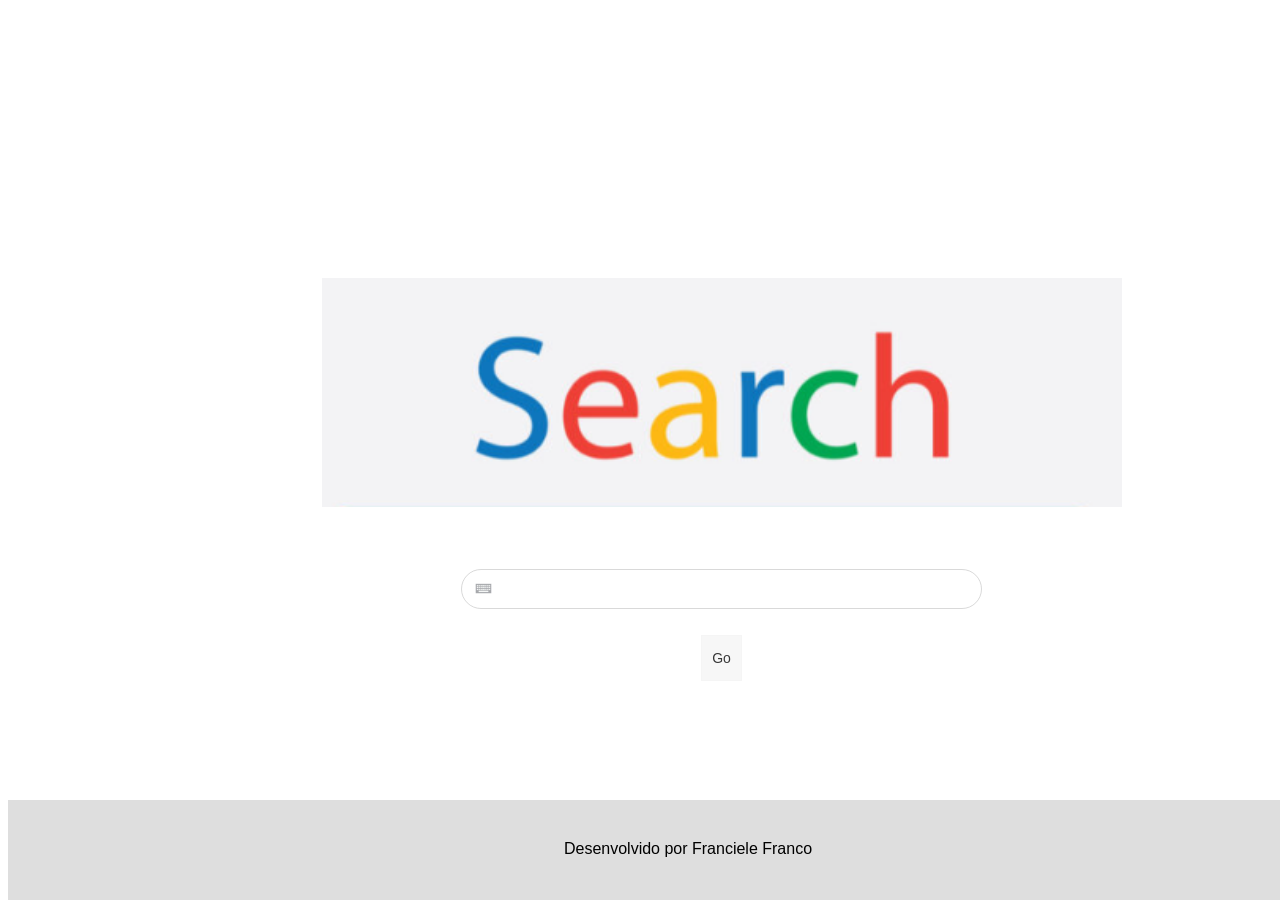
<file: index.html>
<!DOCTYPE html>
<html lang="en">

<head>
    <meta charset="UTF-8">
    <meta http-equiv="X-UA-Compatible" content="IE=edge">
    <meta name="viewport" content="width=device-width, initial-scale=1.0">
    <title>Primeira Página</title>
    <link rel="stylesheet" href="/style/style.css">
</head>

<body>
    

    <main>
        <div class="conteudo">
            <div class="linha">

                <!-- Div referente ao logo(imagem search) -->
                <div class="logo-search">
                    <img src="/imags/search.png" alt="Logo search">
                </div>

                <!-- BARRA DE PESQUISA -->
                <div class="barra-busca">
                    <div class="alinhar">
                        <div>
                            <label for="pesquisa"><img src="/imags/botaosearch.png" alt="Logo-Pesquisa"
                                    id="simbolo-pesquisa"></label>
                            <input type="text" name="pesquisa">
                        </div>
                    </div>
                </div>

                <!--CAIXINHA ABAIXO DA BARRA DE PESQUISA -->
                <div class="caixinha">
                    <div>
                        <p>Go</p>
                    </div>
                </div>
            </div>
        </div>
    </main>

    <footer>
        Desenvolvido por Franciele Franco
        <p id="creditos"></p>
    </footer>
</body>

</html>
</file>
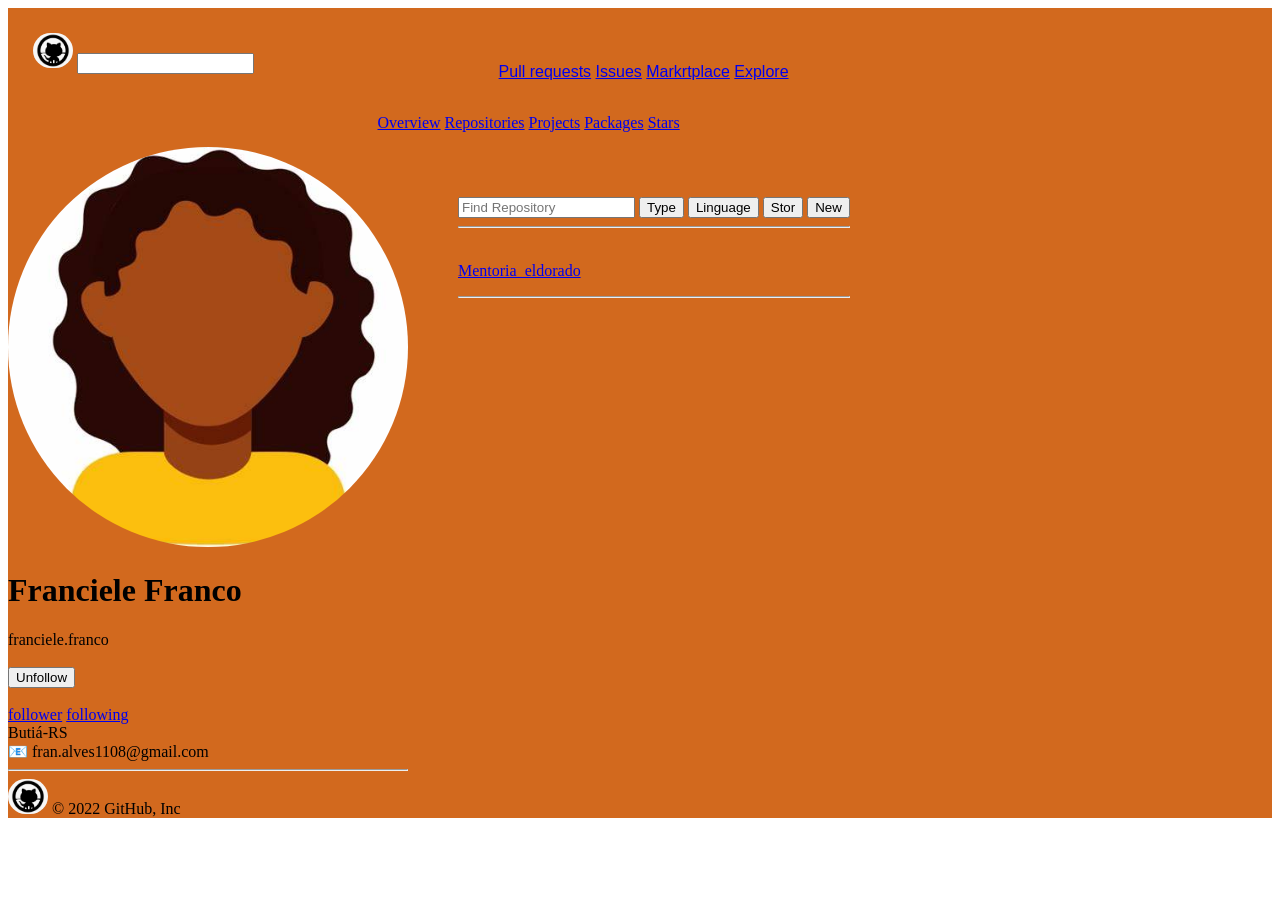
<file: git_clone.html>
<!DOCTYPE html>
<html lang="en">

<head>
    <meta charset="UTF-8">
    <meta http-equiv="X-UA-Compatible" content="IE=edge">
    <meta name="viewport" content="width=device-width, initial-scale=1.0">
    <link rel="stylesheet" href="/style/git_style.css">
    <title>Document</title>
</head>

<body>
    <header>
        <div class="git">
            <img class="logo_git" src="/imags/logo_git.png" alt="foto git">
            <input type="text" name="caixa1">
        </div>

        <div class="link_git">
            <a href="http://">Pull requests</a>
            <a href="http://">Issues</a>
            <a href="http://">Markrtplace</a>
            <a href="http://">Explore</a>
        </div>

    </header>
    <nav>
        <div class="link_nav">
            <a href="http://">Overview</a>
            <a href="http://">Repositories</a>
            <a href="http://">Projects</a>
            <a href="http://">Packages</a>
            <a href="http://">Stars</a>
        </div>
    </nav>

    <main>
        <div class="perfil">
            <img class="image_perfil" src="/imags/OIP.jpeg" alt="foto perfil">
            <h1><strong>Franciele Franco</strong></h1>
            franciele.franco
            <br>
            <br>
            <button>Unfollow</button>
            <br>
            <br>
            <a href="http://">follower</a>
            <a href="http://">following</a>
            <br>
            Butiá-RS
            <br>
            &#x1F4E7 fran.alves1108@gmail.com
            <hr>
        </div>

        <div class="repository">
            <div class="botoes">
                <input type="text" placeholder="Find Repository">
                <button>Type</button>
                <button>Linguage</button>
                <button>Stor</button>
                <button>New</button>
                <hr>
            </div>

            <p><a href="url">Mentoria_eldorado</a></p>
            <hr>
        </div>
    </main>

    <footer>
        <div class="link_footer">
            <img class="logo_git" src="/imags/logo_git.png" alt=""> &copy; 2022 GitHub, Inc
    </footer>

</body>

</html>
</file>
<file: style/style.css>
/* Configurações do html, body, a, p */
html,
body,
a,
p {
  border: 0;
  padding: 0;
  box-sizing: border-box;
  font-family: Arial, Helvetica, sans-serif;
  list-style: none;
  text-decoration: none;
}

input[type=text] {
  outline: none;
  text-align: none;
}

/* MAIN */
main {
  display: flex;
  justify-content: center;
}

.conteudo {
  display: flex;
  justify-content: center;
  flex-direction: column;
}

.conteudo .linha {
  text-align: center;
  margin: 38px 0px;
  margin-left: 163px;
}

.conteudo .linha .logo-search {
  padding-top: 132px;
}

.conteudo .linha .logo-search img {
  width: 800px;
  padding-bottom: 23px;
  margin-top: 100px;
  margin-bottom: 35px;
}


.conteudo .linha .barra-busca .alinhar {
  border: 1px solid #ccccccbb;
  text-align: center;
  display: inline-flex;
  border-radius: 30px;
  align-self: center;
  padding: 10px 13px;
}

.conteudo .linha .barra-busca .alinhar div {
  display: inline-flex;
}

.conteudo .linha .barra-busca div #simbolo-pesquisa {
  width: 17px;
}

.conteudo .linha .barra-busca div input {
  border: none;
  margin-left: 5px;
  padding-right: 300px;
}

.conteudo .linha .caixinha {
  display: inline-flex;
  margin-top: 26px;
}

.conteudo .linha .caixinha div {
  border: 1px solid #efefef3f;
  background-color: #efefef86;
  margin: 0 10px;
  padding: 0 10px;
}

.conteudo .linha .caixinha div:hover {
  border: 1px solid #dedede;
  filter: drop-shadow(1px 1px 1px #efefef3f);
}

.conteudo .linha .caixinha div p {
  font-size: 14px;
  color: #383838;
}

.conteudo .linha .texto-simples {
  margin-bottom: 50%;
}

.conteudo .linha .texto-simples p {
  font-size: 13px;
}

footer {
  text-align: center;
  padding: 40px;
  width: 100%;
  height: 20px;
  margin: auto;
  bottom: 0;
  position: fixed;
  background-color: #dedede;
}
</file>
<file: style/git_style.css>
html{
  color: black;
}

body{
  color: black;
}

header
{
  background-color: chocolate;
  box-sizing: border-box;
  margin: 0%;
  padding: 0%;
  display: flex;
  justify-content: space-between;
  font-family: Arial, Helvetica, sans-serif;
}

.git{
  background-color: chocolatee;
  padding: 25px;
}

.logo_git{
  width: 40px;
  border-radius: 40px;
 
}
.link_git{
  background-color: chocolate;
  margin-top: 40px;
  padding: 15px;
  width: 60%;
  height: 0%;
}

nav{
  background-color: chocolate;
  box-sizing: border-box;
}
.link_nav{
  background-color: chocolate;
  padding: 15px;
  width: 80%;
  height: 100%;
  margin-top: 0%;
  text-align: center;
}

main{
  background-color: chocolate;
  margin: 0%;
  padding: 0%;
  display: flex;
}

.image_perfil{
  width: 100%;
  border-radius: 50%;
}

.perfil{
  background-color: chocolate;
  width: 400px;
}

.botoes{
  padding-bottom: 10px;
  align-items: center;
  text-align: center;
}

.repository{
  background-color: chocolate;
  padding: 50px;
}

footer{
  background-color: chocolate;
}

.link_footer{
  background-color: chocolate;
}
</file>
